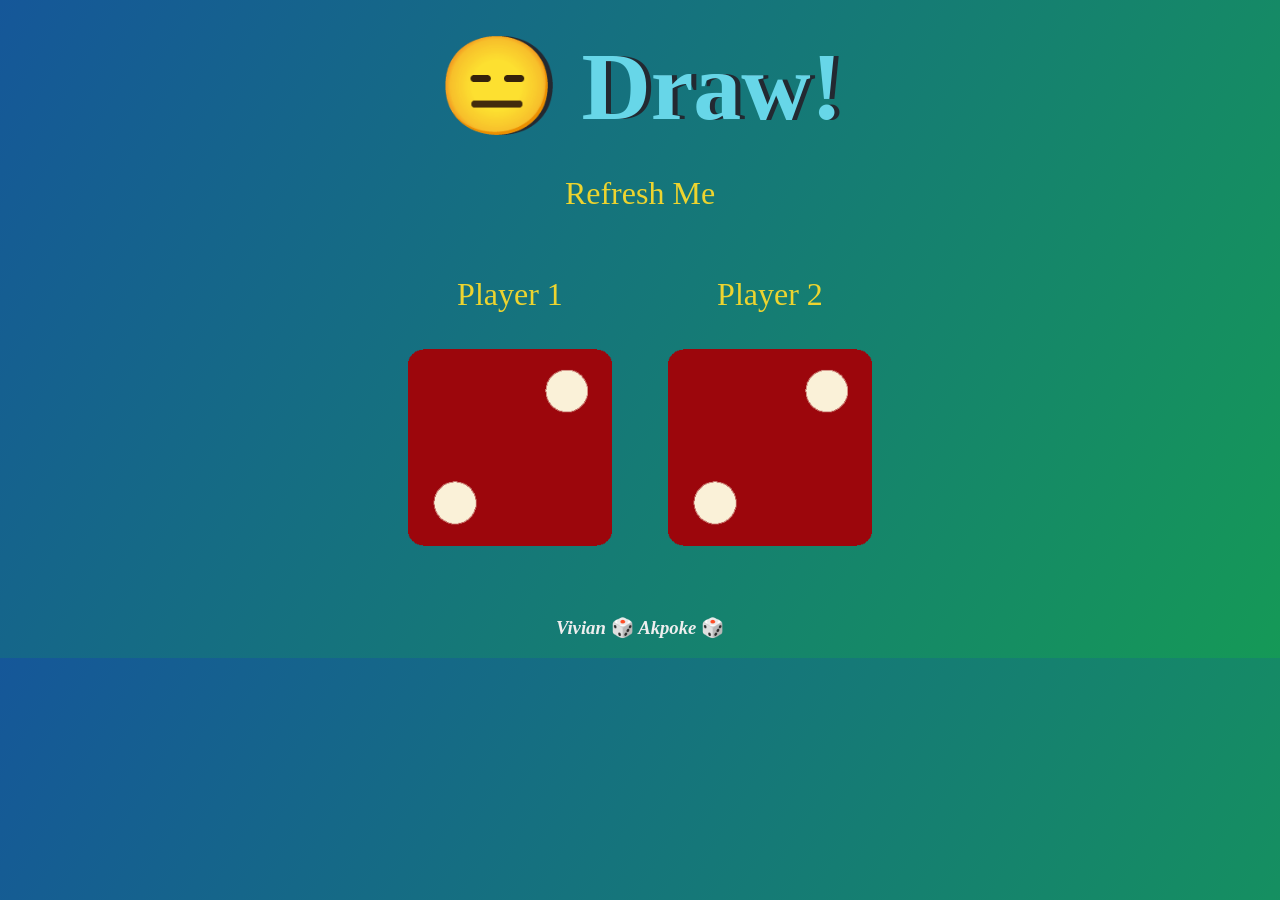
<file: index.html>
<!DOCTYPE html>
<html lang="en" dir="ltr">
  <head>
    <meta charset="utf-8">
    <title>Dicee| Gaming Site</title>
    <link rel="stylesheet" href="styles.css">
    <link href="https://fonts.googleapis.com/css2?family=Roboto:wght@700&display=swap" rel="stylesheet">

  </head>
  <body>

    <div class="container">
      <h2>Refresh Me</h2>
      <div class="">
        <p>Refresh Me</p>
      </div>
      <div class="dice">
        <p>Player 1</p>
        <img class="img1" src="images/dice6.png">
      </div>

      <div class="dice">
        <p>Player 2</p>
        <img class="img2" src="images/dice6.png">
      </div>

    </div>

 

<script src="index.js"></script>

  </body>
   <footer>
    <h3 >
  <em class="name"> Vivian</em> 🎲 <em class="name">Akpoke</em> 🎲 
 </h3>
  </footer>
</html>
</file>
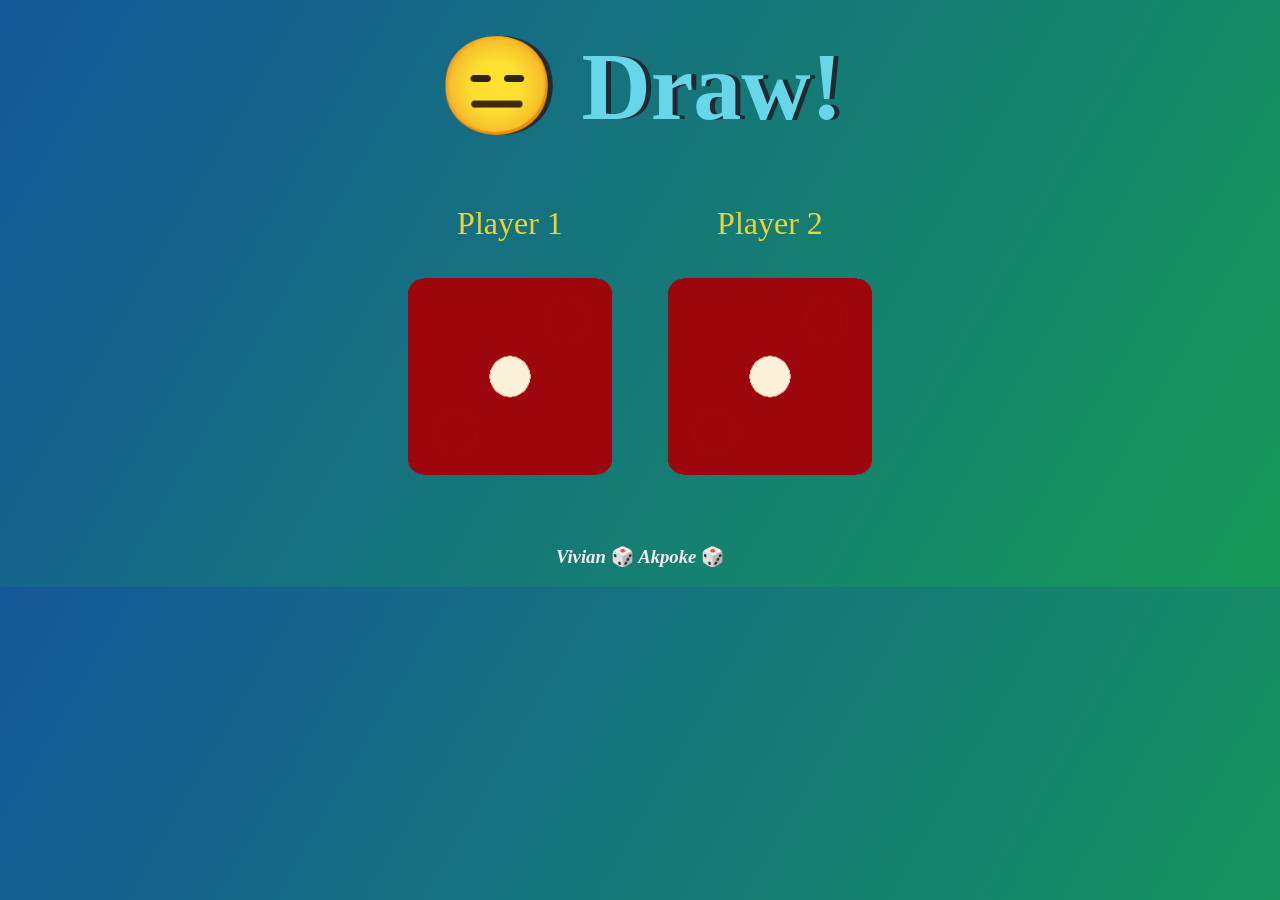
<file: dicee.html>
<!DOCTYPE html>
<html lang="en" dir="ltr">
  <head>
    <meta charset="utf-8">
    <title>Dicee</title>
    <link rel="stylesheet" href="styles.css">
    <link href="https://fonts.googleapis.com/css2?family=Roboto:wght@700&display=swap" rel="stylesheet">

  </head>
  <body>

    <div class="container">
      <h2>Refresh Me</h2>

      <div class="dice">
        <p>Player 1</p>
        <img class="img1" src="images/dice6.png">
      </div>

      <div class="dice">
        <p>Player 2</p>
        <img class="img2" src="images/dice6.png">
      </div>

    </div>

 

<script src="index.js"></script>

  </body>
   <footer>
    <h3 >
  <em class="name"> Vivian</em> 🎲 <em class="name">Akpoke</em> 🎲 
 </h3>
  </footer>
</html>
</file>
<file: styles.css>
.container {
  width: 70%;
  margin: auto;
  text-align: center;
}

.dice {
  text-align: center;
  display: inline-block;

}

body {
  background-color: #159957;
 background-image: linear-gradient(120deg, #155799, #159957);
}

h2 {
  margin: 30px;
  font-family: 'Lobster', cursive;
  text-shadow: 5px 0 #232931;
  font-size: 6rem;
  color: #67D6E8;
  
}

p {
  font-size: 2rem;
  color: #EDD42F;
  font-family: 'Indie Flower', cursive;
}

img {
  width: 80%;
}

footer {
  margin-top: 5%;
  color: #EEEEEE;
  text-align: center;
  font-family: 'Indie Flower', cursive;

}
</file>
